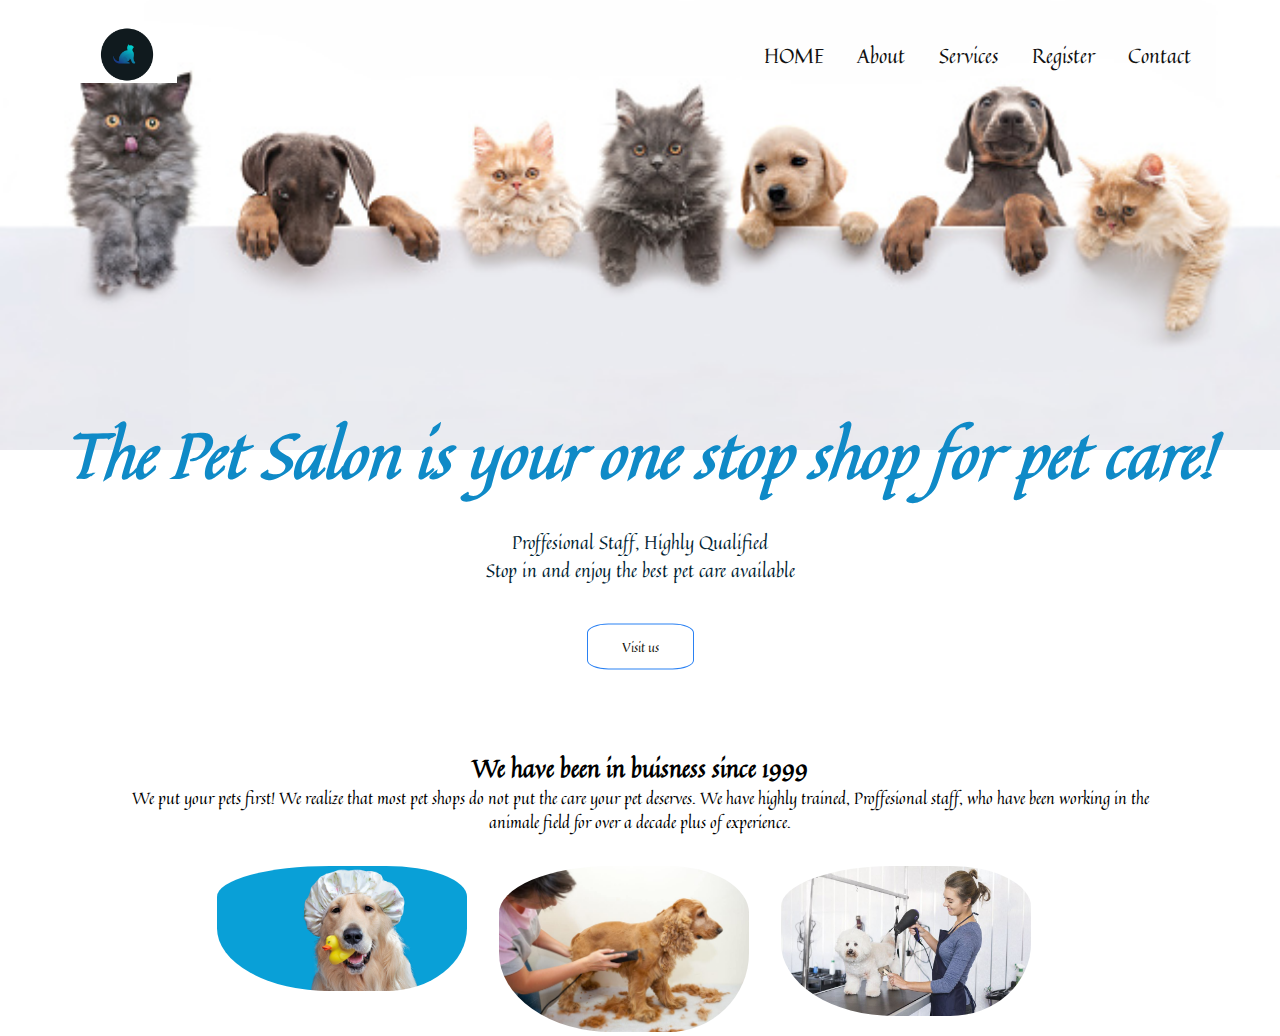
<file: index.html>
<!DOCTYPE html>
<html lang="en">
    <head>
        <meta charset="UTF-8" />
        <meta http-equiv="X-UA-Compatible" content="IE=edge" />
        <meta name="viewport" content="width=device-width, initial-scale=1.0" />
        <link rel="stylesheet" href="styles/style.css" />
        <link rel="preconnect" href="https://fonts.googleapis.com">
<link rel="preconnect" href="https://fonts.gstatic.com" crossorigin>
<link href="https://cdnjs.cloudflare.com/ajax/libs/font-awesome/6.0.0-beta3/css/all.min.css" rel="stylesheet">
<link rel="preconnect" href="https://fonts.googleapis.com">
<link rel="preconnect" href="https://fonts.gstatic.com" crossorigin>
<link href="https://fonts.googleapis.com/css2?family=Quintessential&display=swap" rel="stylesheet">
        <title>Pet Salon</title>
    </head>
    <body>

        <header>
            <section class="header">
                <nav>
                    <a href="index.html"><img src="../img/logos.png"></a>
                    <div class="nav-links" id="navlinks">
                        <i class=" fa fa-solid fa-xmark" onclick="hidemenu()"></i>
                        <ul>
                            <li><a href="index.html">HOME</a></li>
                            <li><a href="about.html">About</a></li>
                            <li><a href="services.html">Services</a></li>
                            <li><a href="register.html">Register</a></li>
                            <li><a href="contact.html">Contact</a></li>
                        </ul>
                    </div> 
                    <i class=" fa fa-solid fa-bars" onclick="showmenu()"></i>
                </nav>
                <div class="text-box">
                    <h1> The Pet Salon is your one stop shop for pet care!</h1>
                    <p>Proffesional Staff, Highly Qualified<br> Stop in and enjoy the best pet care available</p>
                    <a href="" class="hero-btn">Visit us</a>
                </div>
                
            </section>
        </header>

        <main>
            <main class="About">
                <H2 class="us">We have been in buisness since 1999</H2>
                <p class="us">We put your pets first! We realize that most pet shops do not put the care your pet deserves. We have highly trained, Proffesional staff, who have been working in the animale field for over a decade plus of experience.</p>
                <div class="container">
                    <a href="index.html"><img class="images" src="../img/petclean.jpeg"></a>
                    <a href="index.html"><img class="images" src="img/cut2.jpeg"></a>
                    <a href="index.html"><img class="images" src="img/dry.jpg"></a>
                </div>
            </main>
            <main class="Register">

            </main>
        </main>

        <footer>

        </footer>





      <script src="script/test2.js"></script>
    </body>
</html>
</file>
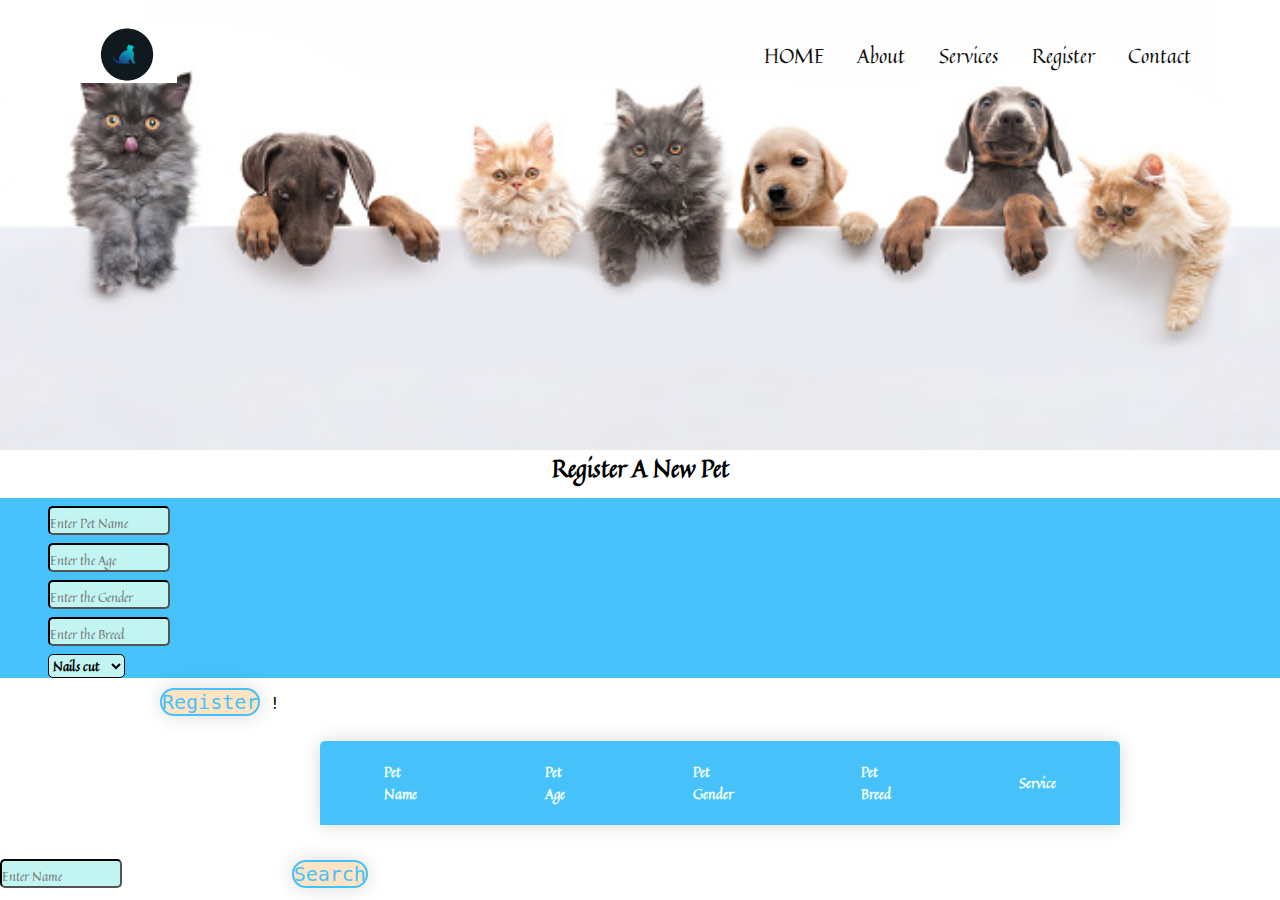
<file: register.html>
<!DOCTYPE html>
<html lang="en">
    <head>
        <meta charset="UTF-8" />
        <meta http-equiv="X-UA-Compatible" content="IE=edge" />
        <meta name="viewport" content="width=device-width, initial-scale=1.0" />
        <link rel="stylesheet" href="styles/style.css" />
        <link rel="preconnect" href="https://fonts.googleapis.com">
        
<link rel="preconnect" href="https://fonts.gstatic.com" crossorigin>
<link href="https://cdnjs.cloudflare.com/ajax/libs/font-awesome/6.0.0-beta3/css/all.min.css" rel="stylesheet">
<link rel="preconnect" href="https://fonts.googleapis.com">
<link rel="preconnect" href="https://fonts.gstatic.com" crossorigin>
<link href="https://fonts.googleapis.com/css2?family=Quintessential&display=swap" rel="stylesheet">
        <title>Register</title>
    </head>
    <body>

        <header>
            <section class="header">
                <nav>
                    <a href="index.html"><img src="../img/logos.png"></a>
                    <div class="nav-links" id="navlinks">
                        <i class=" fa fa-solid fa-xmark" onclick="hidemenu()"></i>
                        <ul>
                            <li><a href="index.html">HOME</a></li>
                            <li><a href="about.html">About</a></li>
                            <li><a href="services.html">Services</a></li>
                            <li><a href="register.html">Register</a></li>
                            <li><a href="contact.html">Contact</a></li>
                        </ul>
                    </div> 
                    <i class=" fa fa-solid fa-bars" onclick="showmenu()"></i>

                
            </section>
        </header>

</head>
<body>
    
    <!--create a form with the follwing inputs
    name,age,gender,breed,service,owner,contact-->
        <div class="input-container">
            <h2>Register A New Pet</h2>
            <div class="form-control">
                <input type="text" id="txtName"
                placeholder="Enter Pet Name">
            </div>
            <div class="form-control">
                <input type="number" id="txtAge" placeholder="Enter the Age">
            </div>
            <div class="form-control" >
                <input type="text" id="txtGender" placeholder="Enter the Gender">
            </div>
            <div class="form-control" >
                <input type="text" id="txtBreed" placeholder="Enter the Breed">
            </div>

            <div class="form-control" >
                <select id="selService">
                    <option value="nailsCut">Nails cut</option>
                    <option value="furcut">Gromming</option>
                    <option value="wash">Wash</option>
                    <option value="fullService">FullService</option>
                </select>
            </div>
            <button onclick="register();">Register</button>
            <table id="tbl" class="content-table">
                <thead>
                    <tr>
                        <th>Pet Name</th>
                        <th>Pet Age</th>
                        <th>Pet Gender</th>
                        <th>Pet Breed</th>
                        <th>Service</th>
                    </tr>
                </thead>
                <tbody id="bodyTable">
                   <!---- <tr id="0">
                        <td>Sammy</td>
                        <td>3</td>
                        <td>male</td>
                        <td>Boxer</td>
                        <td>Nails</td>
                    </tr>
                    <tr id="1">
                        <td>Sarge</td>
                        <td>8</td>
                        <td>male</td>
                        <td>Pet Breed</td>
                        <td>Grooming</td>
                    </tr>
                    <tr id="2">
                        <td>Army</td>
                        <td>10</td>
                        <td>female</td>
                        <td>Pet Breed</td>
                        <td>Wash</td>
                    </tr>
                    <tr id="3">
                        <td>Rambo</td>
                        <td>15</td>
                        <td>male</td>
                        <td>Pet Breed</td>
                        <td>Full Service</td>
                    </tr>-->!
                </tbody>
            </table>
            
        </div>

        <div>
            <input type="text" id="txtSearch"placeholder="Enter Name">
            <button onclick="searchPet()">Search</button>
            
        </div>

        <div id="salonInformation">
            
        </div>
    <script src="script/register.js"></script>
    <!--<script src="script/displayInfo.js"></script>-->
</body>
</html>
</file>
<file: styles/style.css>
@import url('https://fonts.googleapis.com/css2?family=Quintessential&display=swap');


*{
    margin: 0;
    padding: 0;
    font-family: 'Roboto Mono', monospace;
}


/* header section*/
.header{
    height: 50vh;
    width: 100%;
    background-image: url('../img/petban.jpg');
    background-position: center;
    background-size: cover;
    position: relative;
    
}


nav{
    display: flex;
    padding: 2% 6%;
    justify-content: space-between;
    align-items: center;
    }

    nav img{
        width: 100px;
    }

    .nav-links{
        flex: 1;
        text-align: right;
        color:rgb(8, 8, 8);
    }

    .nav-links ul li{
        list-style: none;
        display: inline-block;
        padding: 8px 12px;
        position: relative;
        color:rgb(12, 11, 10);
        

    }
    .nav-links ul li a{
     font-size: 20px;
     text-decoration: none;
     color:rgb(17, 17, 17);
     font-family: 'Quintessential', cursive;
    }

    .nav-links ul li::after{
     content: '';
     width: 0%;
     height: 2px;
     background: rgb(15, 138, 199) ;
     display: block;
     margin: auto;
     transition: 0.5s;
    }

    .nav-links ul li:hover::after{
        width: 100%;
    }

    .text-box{
        width: 90%;
        color: rgb(117, 14, 252);
        position: absolute;
        top: 100%;
        left: 50%;
        transform: translate(-50%, -50%);
        text-align:center;
        
    }

    .text-box h1{
        font-size: 62px;
        color:rgb(15, 138, 199);
        font-style: italic;
        padding-top: 10rem;
        font-family: 'Quintessential', cursive;
    }

    .text-box{
        padding-top: 1rem;
    }
    .text-box p{
        margin: 10px 0 40px;
        padding-top: 1rem;
        font-size: 18px;
        color:rgb(3, 37, 53);
        font-family: 'Quintessential', cursive;
    }

    .hero-btn{
        display:  inline-block;
        text-decoration: none;
        color: rgb(19, 19, 14);
        border: 1px solid rgb(42, 129, 243);
        border-radius: 20% ;
        padding: 12px 34px;
        font-size: 13px;
        background: transparent;
        position: relative;
        cursor: pointer;
        font-family: 'Quintessential', cursive;
    }

    .hero-btn:hover{
        border: 1px solid #8fd8ee;
        background: #46c1fa;
        transition: 1s;
    }
    nav .fa{
        display: none;
    }

    
    @media(max-width: 700px){
        .text-box h1{
            font-size: 20px;
        }

        .nav-links ul li{
            display:block;
        }
        .nav-links{
            position: fixed;
            background-color: rgb(8, 8, 8);
            height: 100vh;
            width: 200px;
            top: 0;
            right:-200px;
            text-align: left;
            z-index: 2;
            color:rgb(47, 131, 226);
            transition: 1s;
            

        }
        nav .fa{
            display: block;
            color:rgb(83, 158, 243);
            margin: 10px;
            font-size: 22px;
            cursor: pointer;

        }
        .nav-links ul{
           padding: 30px; 
        }

    }

    .main-photo{
        max-width: 100%;
        height: 250px;
        margin: 10px auto;
        display: block;
        border-radius: 50%;
        border-color: 8px solid rgb(248, 247, 246);
        padding: 3px;  
    }

    .main-photo:hover{
        transform: scale(1.1);
    }

    .contact{
        width:80%;
        margin: auto;
        text-align: center;
        padding-top: 400px;
    }
    /*---------About--------*/

    .About{
        width: 80%;
        margin: auto;
        text-align: center;
        padding-top:300px;
        font-family: 'Quintessential', cursive;
    }

    .about h2{
        padding-top: 2rem;
        font-family: 'Quintessential', cursive;
    }

    .about p{
        padding-top: rem;
        font-family: 'Quintessential', cursive;
    }

    .us{
        font-family: 'Quintessential', cursive;
    }

    .container{
        display: flex;
        justify-content: center;
        
    }

    .container img{
        width: 250px;
        height: auto;
    }

    .images{
        padding-top: 2rem;
        padding-right: 2rem;
        border-radius: 40%;
    }


    /*Register section*/
    .form-control{
        padding-left: 3rem;
        background-color: #46c1fa;
        color: azure;
        text-align: left;
        font-weight: bold;
        padding-top: 8px;
    }

    button{
        color:#46c1fa;
        background-color: bisque;
        border: 2px solid;
        border-radius: 50px 50px;
        margin-left: 10rem;
        margin-top: 10px;
        font-size: 20px;
        cursor:pointer;
        box-shadow: 0 0 20px rgba(0, 0, 0, 0.15);
    }
    .input-container h2{
        display: flex;
        height: 2em;
        margin-bottom: 0rem;
        padding-left: 15rem;
        padding-bottom: 0rem;
        position: relative;
        
        
    }
    
    .content-table {
        border-collapse:collapse;
        margin: 25px 20rem;
        font-size: 0.9em;
        min-width: 400px;
        border-radius: 5px 5px 0 0;
        overflow: hidden ;
        box-shadow: 0 0 20px rgba(0, 0, 0, 0.15);
        
    }

    .content-table thead tr{
        background-color: #46c1fa;
        color: azure;
        text-align: left;
        font-weight: bold;
    }

    .content-table th,
    .content-table td{
        padding: 20px 4rem;
        font-family: 'Quintessential', cursive;
        
    }

    .content-table tbody tr{
        border-bottom: 1px solid rgb(221, 220, 220);
    }

    .content-table tbody tr:nth-of-type(even){
        background-color: rgb(221, 220, 220);
    }

    .content-table tbody tr:last-of-type{
        border-bottom: 2px solid #46c1fa;
    }

    input{
        border-radius: 5px;
        border-color: black;
        background-color: #c2f5f2;
        padding-top: 5px;
        font-family: 'Quintessential', cursive;

    }

    .input-container h2{
        justify-content: center;
        padding-left: 0;
        font-family: 'Quintessential', cursive;
    }

    #selService{
        border-radius: 5px;
        border-color: black;
        background-color: #c2f5f2;
        font-weight: bold;
        font-family: 'Quintessential', cursive;
        cursor:pointer;
    }
</file>
